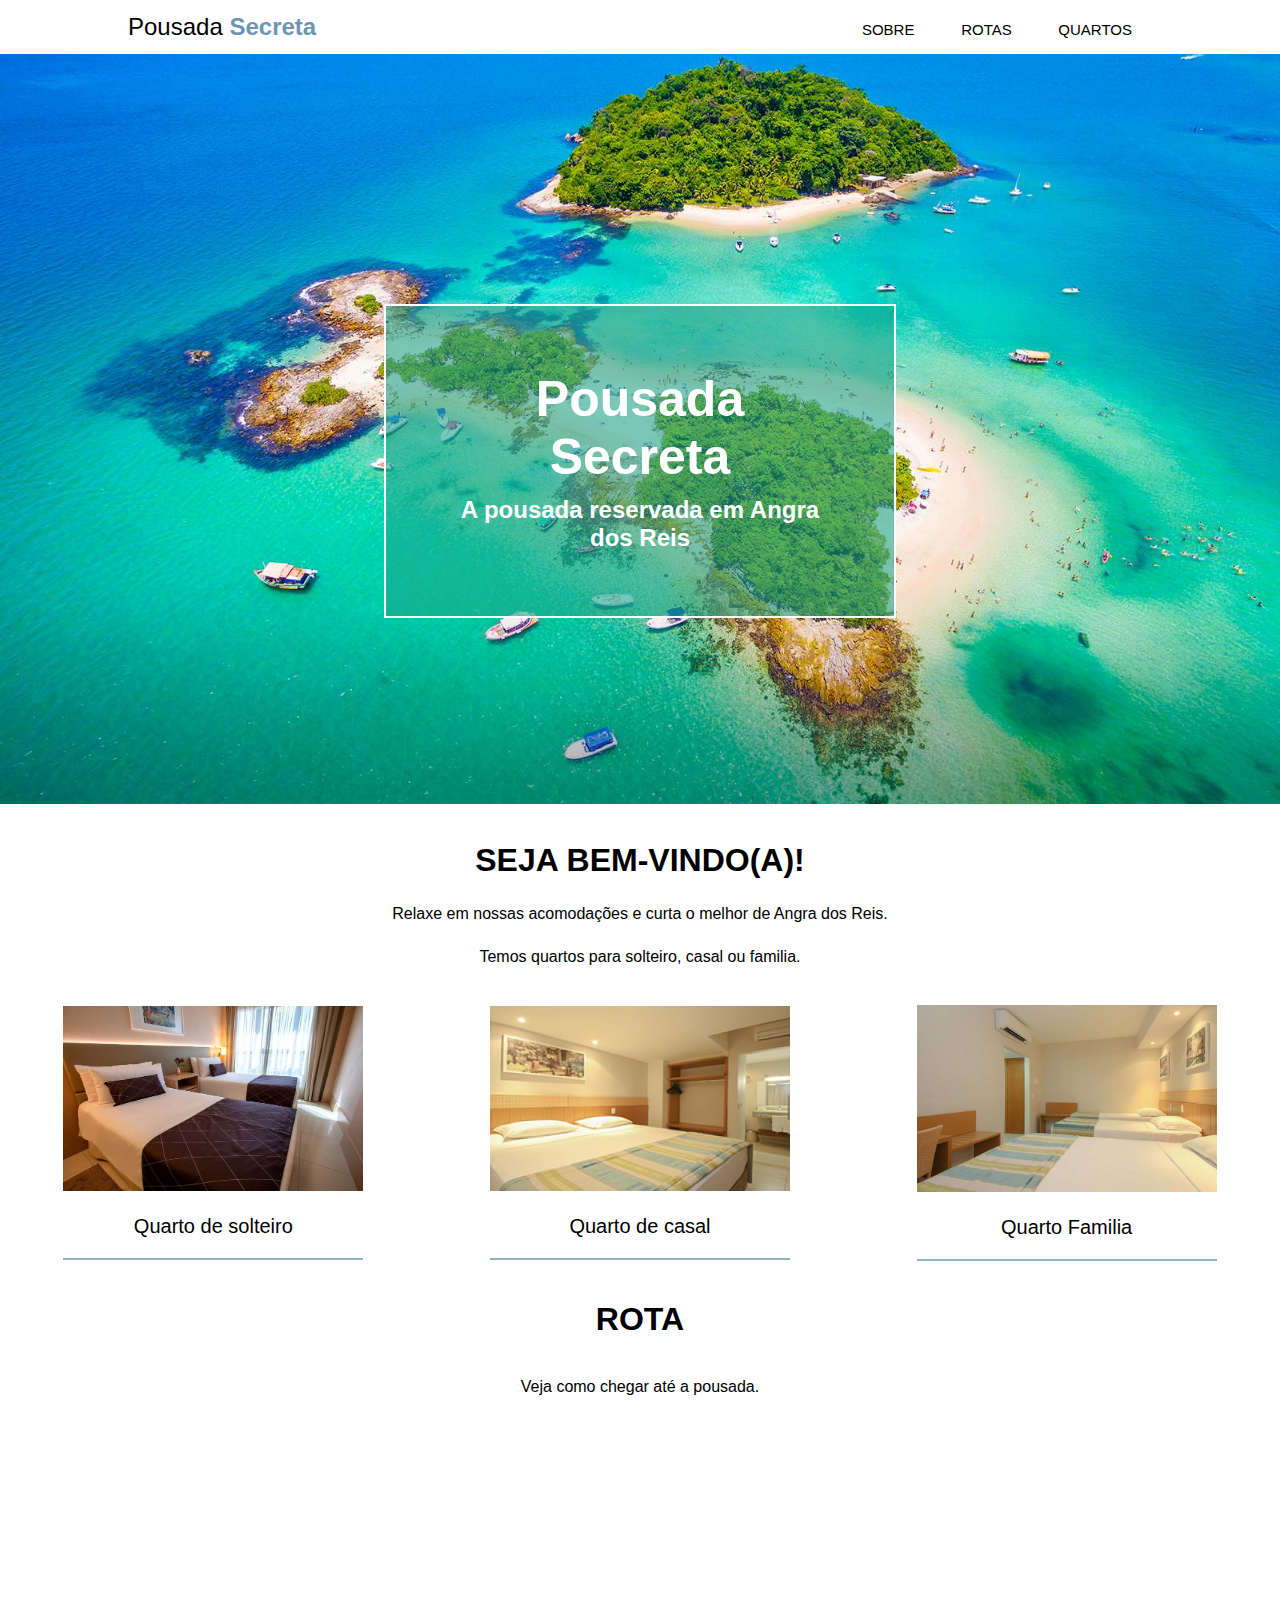
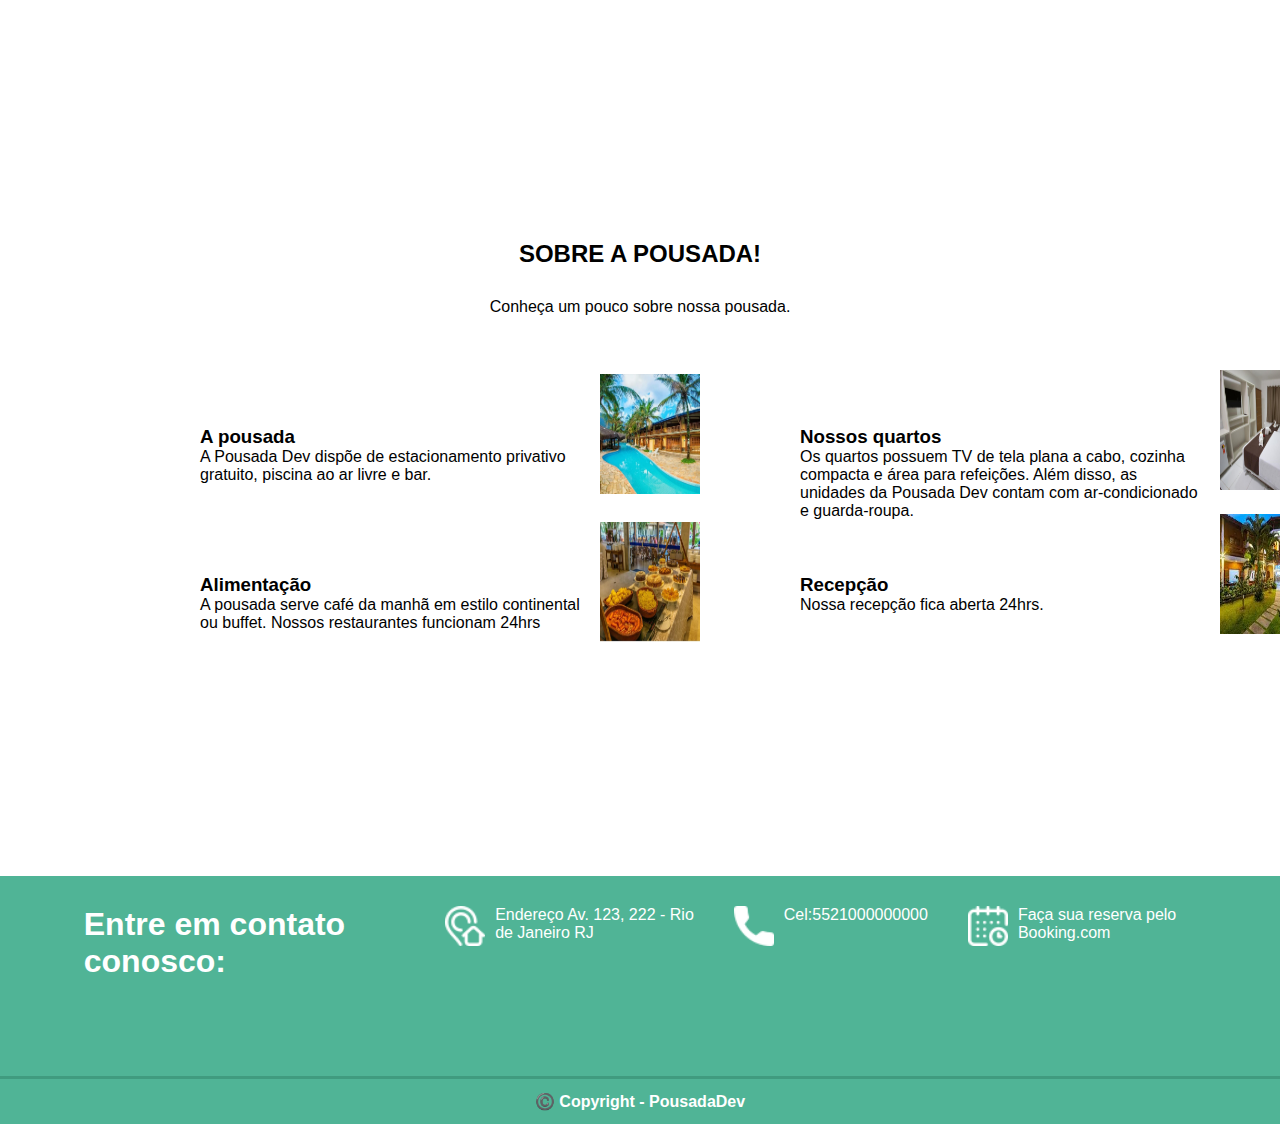
<file: index.html>
<!DOCTYPE html>
<html lang="en">

<head>
    <meta charset="UTF-8">
    <meta name="viewport" content="width=device-width, initial-scale=1.0">
    <title>Pousada Secreta</title>
    <link rel="stylesheet" href="estilo.css">
</head>

<body>
    <div class="topo">
        <a class="titulo" id="pousada">Pousada <b>Secreta</b></a>
        <div class="link">
            <a href="#Sobre">SOBRE</a>
            <a href="#rota">ROTAS</a>
            <a href="index-quarto.html">QUARTOS</a>
        </div>
    </div>
    <div class="conteudo">
        <div class="banner">
            <div class="container1">
                <h1>Pousada Secreta</h1>
                <h2>A pousada reservada em Angra dos Reis</h2>
            </div>
        </div>
        <div class="container2">
            <h1>SEJA BEM-VINDO(A)!</h1>
            <p>Relaxe em nossas acomodações e curta o melhor de Angra dos Reis.</p>
            <p>Temos quartos para solteiro, casal ou familia.</p>
        </div>
        <div class="container3">
            <div class="minidiv1"><img src="assets/quarto-solteiro1.jpg">
                <br>
                <a href="">Quarto de solteiro</a>
            </div>
            <div class="minidiv2"><img src="assets/quarto-casal1.jpg">
                <br>
                <a href="">Quarto de casal</a>
            </div>
            <div class="minidiv3"><img src="assets/quarto-familia1.jpg">
                <br>
                <a href="">Quarto Familia</a>
            </div>
        </div>
        <div id="rota" class="container4">
            <h1>ROTA</h1>
            <p>Veja como chegar até a pousada.</p>
        </div>
        <div class="iframe">
            <iframe
                src="https://www.google.com/maps/embed?pb=!1m14!1m8!1m3!1d14692.471710812997!2d-43.3641911!3d-22.9826906!3m2!1i1024!2i768!4f13.1!3m3!1m2!1s0x0%3A0x539cb07246f0e38d!2sVia%20Parque%20Shopping!5e0!3m2!1spt-BR!2sbr!4v1612707978931!5m2!1spt-BR!2sbr"
                width="100%" height="350" frameborder="0" style="border: 0" allowfullscreen></iframe>
        </div>
        <div class="container5">
            <h2>SOBRE A POUSADA!</h2>
            <p>Conheça um pouco sobre nossa pousada.</p>
        </div>
        <div id="Sobre" class="Sobre">
            <div class="coluna1">
                <div class="sobre1">
                    <h3>A pousada</h3>
                    <p>A Pousada Dev dispõe de estacionamento privativo gratuito, piscina ao ar livre e bar.</p>
                    <div class="imgS"><img src="assets/img1.jpg" alt=""></div>
                </div>
                <div class="sobre2">
                    <h3>Nossos quartos</h3>
                    <p>Os quartos possuem TV de tela plana a cabo, cozinha compacta e área para refeições. Além disso,
                        as unidades da Pousada Dev contam com ar-condicionado e guarda-roupa.</p>
                    <div><img class="imgS2" src="assets/img2.jpg" alt=""></div>
                </div>
            </div>
            <div class="coluna1">
                <div class="sobre3">
                    <h3>Alimentação</h3>
                    <p>A pousada serve café da manhã em estilo continental ou buffet. Nossos restaurantes funcionam
                        24hrs</p>
                    <div><img class="imgS" src="assets/img3.jpg" alt=""></div>
                </div>
                <div class="sobre4">
                    <h3>Recepção</h3>
                    <p>Nossa recepção fica aberta 24hrs.</p>
                    <div><img class="imgS4" src="assets/img5.jpg" alt=""></div>
                </div>
            </div>
        </div>
    </div>
    <div class="rodape">
        <div class="container8">
            <div class="rodape1">
                <h1>Entre em contato <br> conosco:</h1>
            </div>
            <div class="rodape2">
                <div class="img-rodape"><img src="assets/endereco.png" alt=""></div>
                <div> <a href="https://goo.gl/maps/wPAS58QxiTopxK6w7">Endereço
                        Av. 123, 222 - Rio <br>de
                        Janeiro RJ</a>
                </div>
            </div>
            <div class="rodape3">
                <div class="img-rodape"><img src="assets/telefone.png"></div>
                <div><p>Cel:5521000000000</p></div>
            </div>
            <div class="rodape4">
                <div class="img-rodape"><img src="assets/calendario.png"></div>
                <div><a href="">Faça sua reserva pelo <br> Booking.com</a></div>
            </div>
        </div>
    </div>
    <div class="container9">
        <p><b>©️ Copyright - PousadaDev</b></p>
    </div>
    </div>
    </div>
    </div>
</body>

</html>
</file>
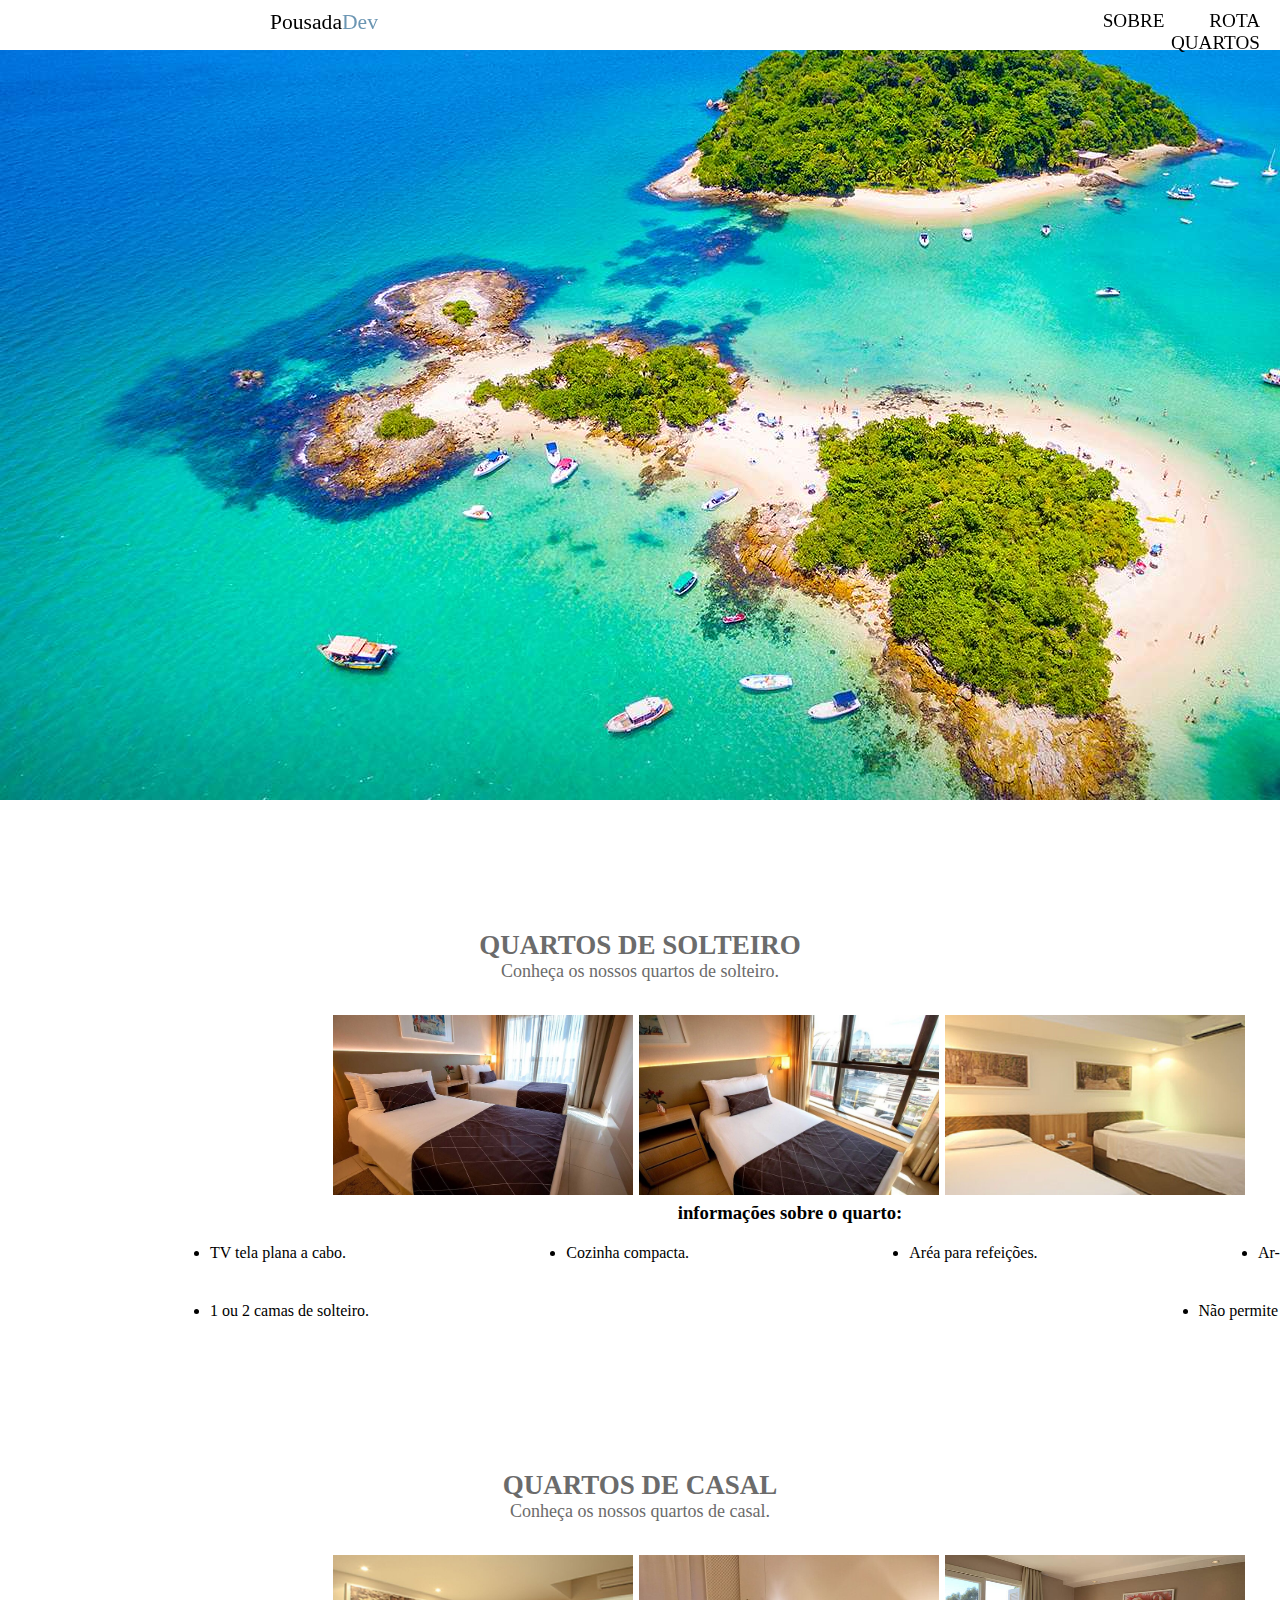
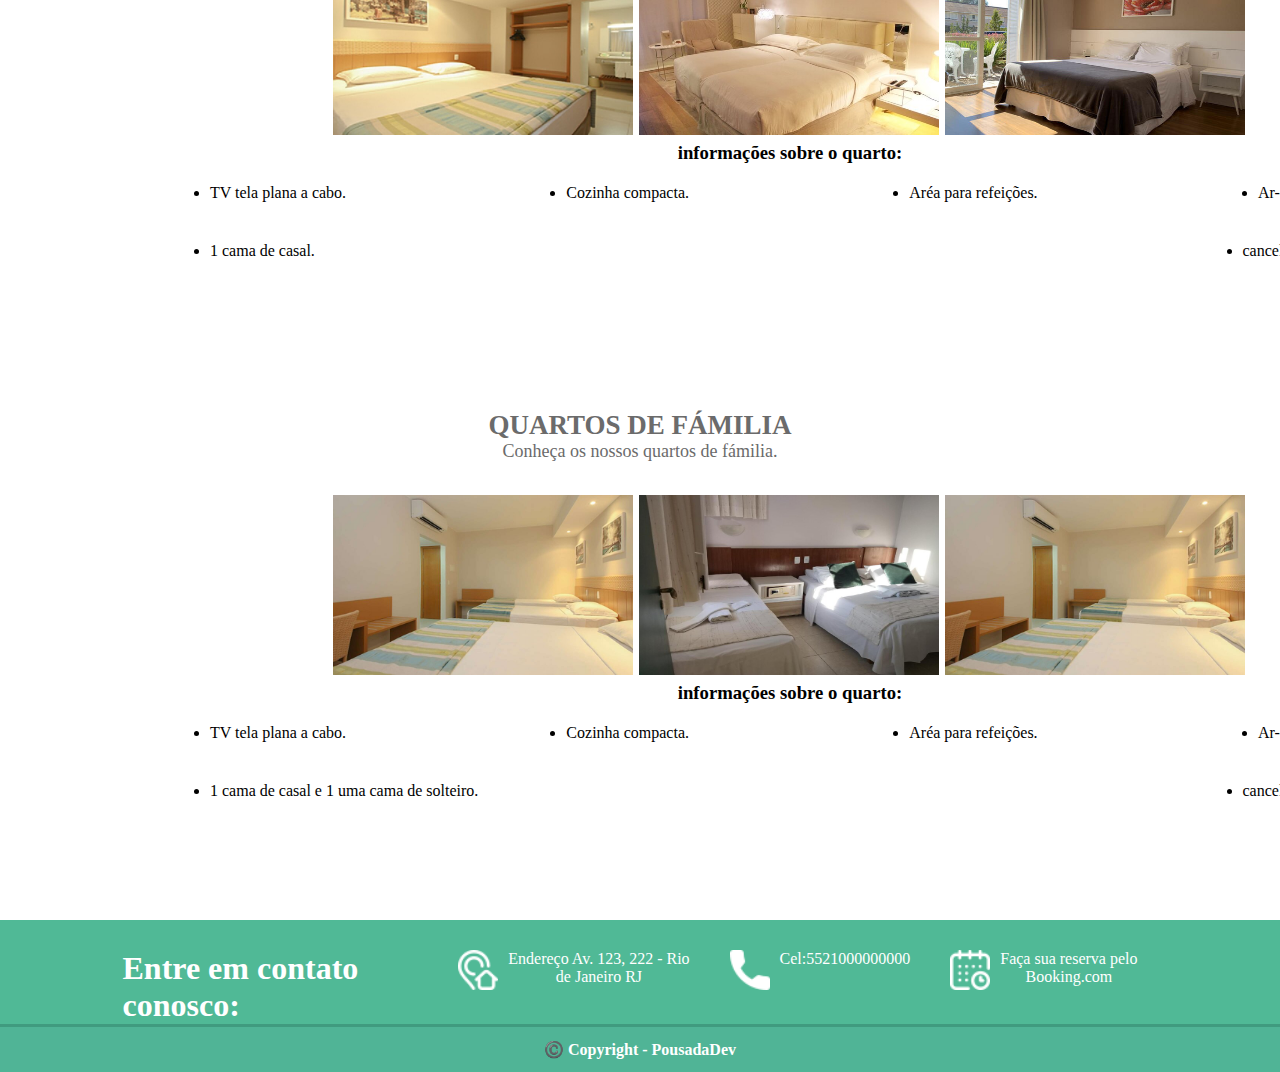
<file: index-quarto.html>
<!DOCTYPE html>
<html lang="en">

<head>
    <meta charset="UTF-8">
    <meta name="viewport" content="width=device-width, initial-scale=1.0">
    <title>PousadaDev</title>
    <link rel="stylesheet" href="estilo-quartos.css">
</head>

<body>
    <div class="topo">
        <div class="divtopo">
            <div class="title">
                <a href="index.html#pousada">Pousada<span>Dev</span></a>
            </div>
            <div class="tag">
                <a href="index.html#Sobre">SOBRE</a>
                <a href="index.html#rota">ROTA</a>
                <a href="#">QUARTOS</a>
            </div>
        </div>
    </div>
    <div class="fundo"><a href=""></a></div>
    <div class="conteudo2">
        <div id="solteiro" class="solteiro">
            <div class="textos">
                <h2>QUARTOS DE SOLTEIRO</h2>
                <p>Conheça os nossos quartos de solteiro.</p>
            </div>
            <div class="quartosS">
                <div><img src="assets/quarto-solteiro1.jpg" alt=""></div>
                <div><img src="assets/quarto-solteiro2.jpg" alt=""></div>
                <div><img src="assets/quarto-solteiro3.jpg" alt=""></div>
            </div>
            <div class="lista">
                <div>
                    <h3><b>informações sobre o quarto:</b></h3>
                </div>
                <div>
                    <ul>
                        <div class="org">
                            <li>TV tela plana a cabo.</li>
                            <li>Cozinha compacta.</li>
                            <li>Aréa para refeições.</li>
                            <li>Ar-condicionado.</li>
                        </div>
                        <div class="org2">
                            <li>1 ou 2 camas de solteiro.</li>
                            <li>Não permite cancelamento</li>
                        </div>
                    </ul>
                </div>
            </div>
        </div>
        <div id="casal" class="casal">
            <div class="textos">
                <h2>QUARTOS DE CASAL</h2>
                <p>Conheça os nossos quartos de casal.</p>
            </div>
            <div class="quartosS">
                <div><img src="assets/quarto-casal1.jpg" alt=""></div>
                <div><img src="assets/quarto-casal2.jpg" alt=""></div>
                <div><img src="assets/quarto-casal3.jpg" alt=""></div>
            </div>
            <div class="lista">
                <div>
                    <h3><b>informações sobre o quarto:</b></h3>
                </div>
                <div>
                    <ul>
                        <div class="org">
                            <li>TV tela plana a cabo.</li>
                            <li>Cozinha compacta.</li>
                            <li>Aréa para refeições.</li>
                            <li>Ar-condicionado.</li>
                        </div>
                        <div class="org2">
                            <li>1 cama de casal.</li>
                            <li>cancelamento grátis</li>
                        </div>
                    </ul>
                </div>
            </div>
        </div>
        <div id="familia" class="familia">
            <div class="textos">
                <h2>QUARTOS DE FÁMILIA</h2>
                <p>Conheça os nossos quartos de fámilia.</p>
            </div>
            <div class="quartosS">
                <div><img src="assets/quarto-familia1.jpg" alt=""></div>
                <div><img src="assets/quarto-familia2.jpg" alt=""></div>
                <div><img src="assets/quarto-familia1.jpg" alt=""></div>
            </div>
            <div class="lista">
                <div>
                    <h3><b>informações sobre o quarto:</b></h3>
                </div>
                <div>
                    <ul>
                        <div class="org">
                            <li>TV tela plana a cabo.</li>
                            <li>Cozinha compacta.</li>
                            <li>Aréa para refeições.</li>
                            <li>Ar-condicionado.</li>
                        </div>
                        <div class="org2">
                            <li>1 cama de casal e 1 uma cama de solteiro.</li>
                            <li>cancelamento grátis</li>
                        </div>
                    </ul>
                </div>
            </div>
        </div>
        <div class="rodape">
            <div class="container8">
                <div class="rodape1">
                    <h1>Entre em contato <br> conosco:</h1>
                </div>
                <div class="rodape2">
                    <div class="img-rodape"><img src="assets/endereco.png" alt=""></div>
                    <div> <a href="https://goo.gl/maps/wPAS58QxiTopxK6w7">Endereço
                            Av. 123, 222 - Rio <br>de
                            Janeiro RJ</a>
                    </div>
                </div>
                <div class="rodape3">
                    <div class="img-rodape"><img src="assets/telefone.png"></div>
                    <div><p>Cel:5521000000000</p></div>
                </div>
                <div class="rodape4">
                    <div class="img-rodape"><img src="assets/calendario.png"></div>
                    <div><a href="">Faça sua reserva pelo <br> Booking.com</a></div>
                </div>
            </div>
        </div>
        <div class="container9">
            <p><b>©️ Copyright - PousadaDev</b></p>
        </div>
    </div>
</body>

</html>
</file>
<file: estilo.css>
*{
    padding: 0;
    margin: 0;
    font-family:sans-serif ;
}
.topo{
    padding-top: 1%;
    padding-bottom: 1%;
    display: flex;
    margin-left: 10%;
    font-size: x-large;
    .link{
        position: absolute;
        right: 10%;
        a{
            text-decoration: none;
            font-size: 15px;
            padding-left: 20px;
            padding-right: 20px;
            color: black;
        }
    }
    .titulo{
        a{
            font-size: 25PX;
        }
        b{
            color: #6c96b3;
        }
    }
}
.banner{
    background-image: url(assets/img-fundo.jpg);
    background-size: cover;
    height: 500px;
    padding-top: 250px;
    text-align: center;
    .container1{
        border: 2px white solid;
        padding: 5%;
        margin-left: 30%;
        margin-right: 30%;
        background-color: #1ba58c94;
        color: white;  
        h1{
            font-size: 50px;
            padding-bottom: 10px;
        }      
    }
}
.container2{
    padding-top: 3%;
    text-align: center;
    padding-bottom: 3%;
    p{
        padding-top: 2%;
    }
}
.container3{
    display: flex;
    justify-content:space-around;
    align-items: center;
    
    img{
        width: 300px;
        padding-bottom: 20px;
        }
    div{
        text-align: center;
        border-bottom: 2px solid #8cb9b3;
        padding-bottom: 20px;
        a{
            color:  black;
            text-decoration: none;
            font-size: 20px;
        }
    }    
}
.container4{
    text-align: center;
    h1{
        padding-top: 40px;
        
    }
    p{
        padding-top: 40px;
        padding-bottom: 40px;
    }
}
.container5{
    padding-top: 50px;
    text-align: center;
    h1{
        padding-top: 10px;
        padding-bottom: 30px;
    }
    p{
        padding-top: 30px;
        padding-bottom: 30px;
    }
}
.Sobre img{
    width: 100px;
    height: 120px;
}

.Sobre{
    padding-top: 80px;
}

.sobre1, .sobre2{
    text-align: left;
    display: flex;
    flex-direction: column;
    width: 400px;
    margin-left: 200px;
}
.sobre2{
    padding-bottom: 50px;
}
.imgS{
    position: relative;
    left: 400px;
    bottom: 110px;
}

.sobre2{
    text-align: left;
    display: flex;
    flex-direction: column;
    width: 400px;
    margin-left: 200px;
}

.sobre3{
    position: relative;
    text-align: left;
    display: flex;
    flex-direction: column;
    width: 400px;
    margin-left: 200px;
    top: -120px;
}

.coluna1{
    display: flex;
}

.imgS2{
    position: relative;
    left: 420px;
    bottom: 150px;
}

.sobre4{
    text-align: left;
    display: flex;
    flex-direction: column;
    width: 400px;
    margin-left: 200px;
    position: relative;
    top: -120px;
}

.imgS4{
    position: relative;
    left: 420px;
    bottom: 100px;
}

.rodape{
    background-color: #50b496;
    height: 200px;
}
.container8{
    color: white;
    display:flex;
    justify-content: center;
    padding-top: 30px;
    .rodape1{
        padding-right: 80px;
    }
    a{
        text-decoration: none;
        color: white;
    }
    img{
        width: 40px;
        height: 40px;
    }
    .rodape2, .rodape3, .rodape4{
        display: flex;
        padding-left: 20px;
        padding-right: 20px;

    }
}
.img-rodape{
    padding-right: 10px;
}
.container9{
    text-align: center;
    background-color: #50b496;
    border-top:  #409b7f 3px solid;
    padding: 1%;
    color: white;
}
</file>
<file: estilo-quartos.css>
*{
    padding: 0;
    margin: 0;
    font-family: 'Times New Roman', Times, serif;
}
.quartosS {
    display: flex;
    margin-left: 330px;
}

.quartosS img {
    width: 300px;
    height: 180px;
    padding: 3px;
}

.lista li {
    text-align: center;
}

.org {
    display: flex;
    justify-content: space-between;
    padding: 20px;
}

.org2 {
    display: flex;
    justify-content: space-between;
    padding: 20px;
}

.lista {
    width: 1200px;
    margin-left: 190px;
}

.mover {
    margin-right: 74px;
}

.solteiro,
.familia,
.casal {
    padding-top: 100px;
}

.familia {
    padding-bottom: 100px;
}

.rodape {
    background-color: rgba(0, 153, 102, 0.685);
    color: white;
}

.rodape a {
    color: white;
    text-decoration: none;
}

.rodaped {
    display: flex;
    padding: 20px;
    justify-content: space-evenly;
    h1{
        text-align: justify;
    }
}

.fundo {
    background-image: url(assets/img-fundo.jpg);
    height: 800px;
}

.conteudo2 {
    margin: 0 auto;
    text-align: center;
    height: 500px;
}

.textos {
    color: rgb(107, 107, 107);
    font-size: large;
    width: 500px;
    margin: 0 auto;
    padding: 30px;
}

.quartos img {
    width: 300px;
    height: 180px;
}

.topo {
    text-align: center;
    font-size: larger;
    top: 0px;
    background-color: white;
    width: 100%;
    position: fixed;
}

.divtopo {
    width: 1024px;
    margin-left: 250px;
    background-color: white;
    height: 50px;
}

.divtopo .title {
    position: absolute;
    top: 10px;
}

.divtopo .tag {
    position: absolute;
    top: 10px;
    left: 1000px;
}

.title {
    margin-bottom: -22px;
    text-align: left;
    font-size: large;
}

.title a {
    color: black;
    font-size: larger;
}

.tag {
    text-align: right;
    float: right;
}

.tag a {
    color: black;
}

.topo a {
    padding: 20px;
    text-decoration: none;
}

span {
    color: #6c96b3;
}
.container8{
    color: white;
    display:flex;
    justify-content: center;
    padding-top: 30px;
    h1{
        text-align: justify;
    }
    .rodape1{
        padding-right: 80px;
    }
    a{
        text-decoration: none;
        color: white;
    }
    img{
        width: 40px;
        height: 40px;
    }
    .rodape2, .rodape3, .rodape4{
        display: flex;
        padding-left: 20px;
        padding-right: 20px;

    }
}
.img-rodape{
    padding-right: 10px;
}
.container9{
    text-align: center;
    background-color: #50b496;
    border-top:  #409b7f 3px solid;
    padding: 1%;
    color: white;
}
</file>
